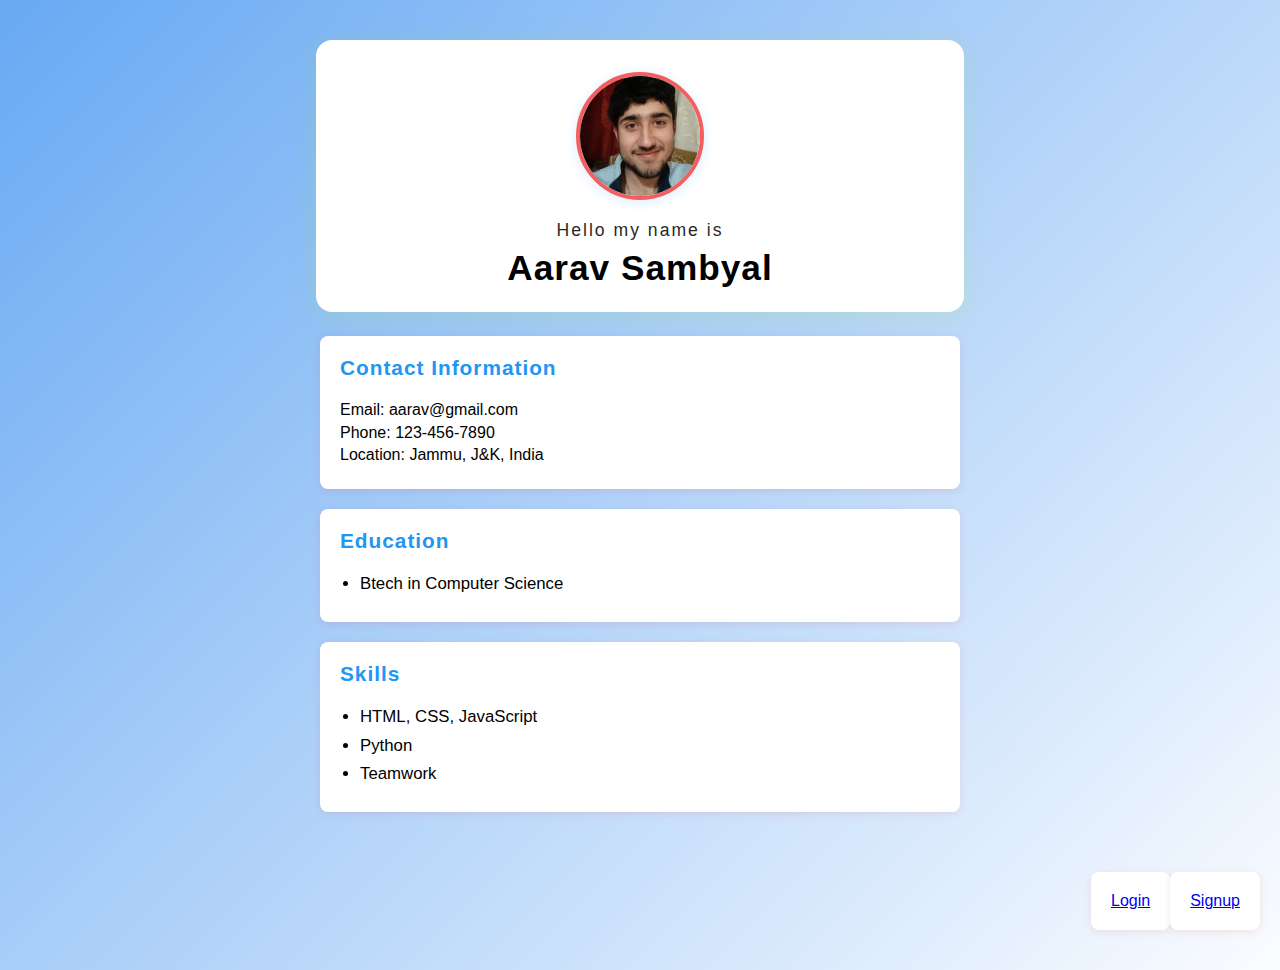
<file: index.html>
<!DOCTYPE html>
<html lang="en">

<head>
    <meta charset="UTF-8">
    <meta name="viewport" content="width=device-width, initial-scale=1.0">
    <link rel="stylesheet" href="index.css">
    <title>Aarav Sambyal CV</title>

</head>

<body>
   
    
    <div id="title">
        
       
<img src="me.png" alt="Aarav Sambyal" class="profile-pic">
        <h4>Hello my name is</h4>
        <h2>Aarav Sambyal</h2>
    </div>

    <div id="contact">
        <h3>Contact Information</h3>
        <p>Email: aarav@gmail.com</p>
        <p>Phone: 123-456-7890</p>
        <p>Location: Jammu, J&K, India</p>
    </div>

    <div id="education">
        <h3>Education</h3>
        <ul>
            <li>Btech in Computer Science</li>
        </ul>
    </div>

    <div id="skills">
        <h3>Skills</h3>
        <ul>
            <li>HTML, CSS, JavaScript</li>
            <li>Python</li>
            <li>Teamwork</li>
        </ul>
    </div>
 <div id="link">
    <div class="redirect">
     <a href="login/login.html" rel="noreferrer noopener">Login</a>
    </div>
    <div class="redirect">
     <a href="signup/register.html">Signup</a>
     </div>
    </div>
</body>

</html>
</file>
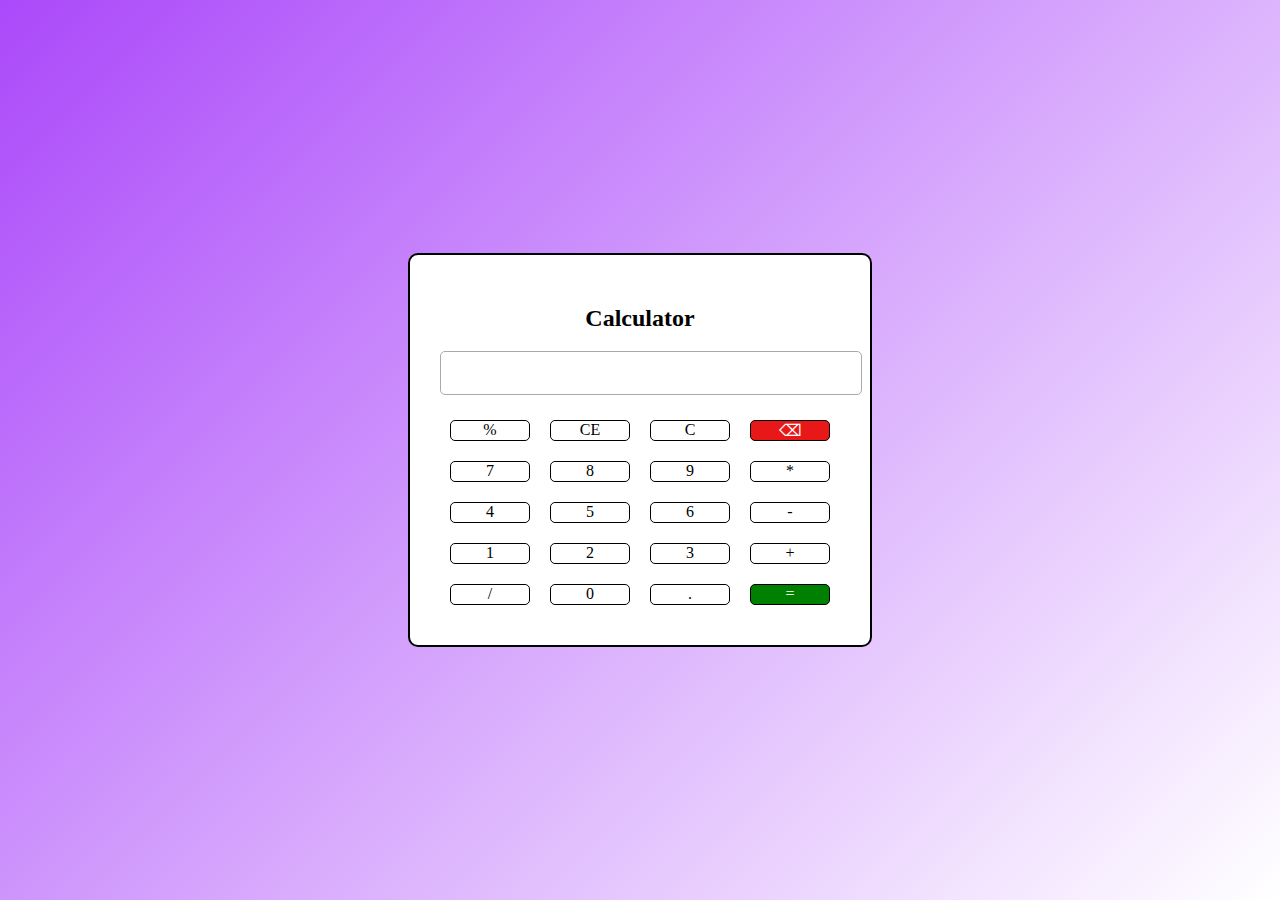
<file: docs 2/index.html>
<!DOCTYPE html>
<html lang="en">

<head>
    <meta charset="UTF-8">
    <meta name="viewport" content="width=device-width, initial-scale=1.0">
    <title>Calculator</title>
    <link rel="stylesheet" href="style.css">
</head>

<body>

    <div id="calculator">
        
        <h2>Calculator</h2>
        <input type="number">

        <ul>
            <li class="calculator-button">%</li>

            <li class="calculator-button">CE</li>

            <li class="calculator-button">C</li>

            <li id="backspace">⌫</li>

            <li class="calculator-button">7</li>

            <li class="calculator-button">8</li>

            <li class="calculator-button">9</li>

            <li class="calculator-button">*</li>

            <li class="calculator-button">4</li>

            <li class="calculator-button">5</li>

            <li class="calculator-button">6</li>

            <li class="calculator-button">-</li>

            <li class="calculator-button">1</li>

            <li class="calculator-button">2</li>

            <li class="calculator-button">3</li>

            <li class="calculator-button">+</li>

            <li class="calculator-button">/</li>

            <li class="calculator-button">0</li>

            <li class="calculator-button">.</li>

            <li id="equalto">=</li>

        </ul>
    </div>
    </div>
</body>

</html>
</file>
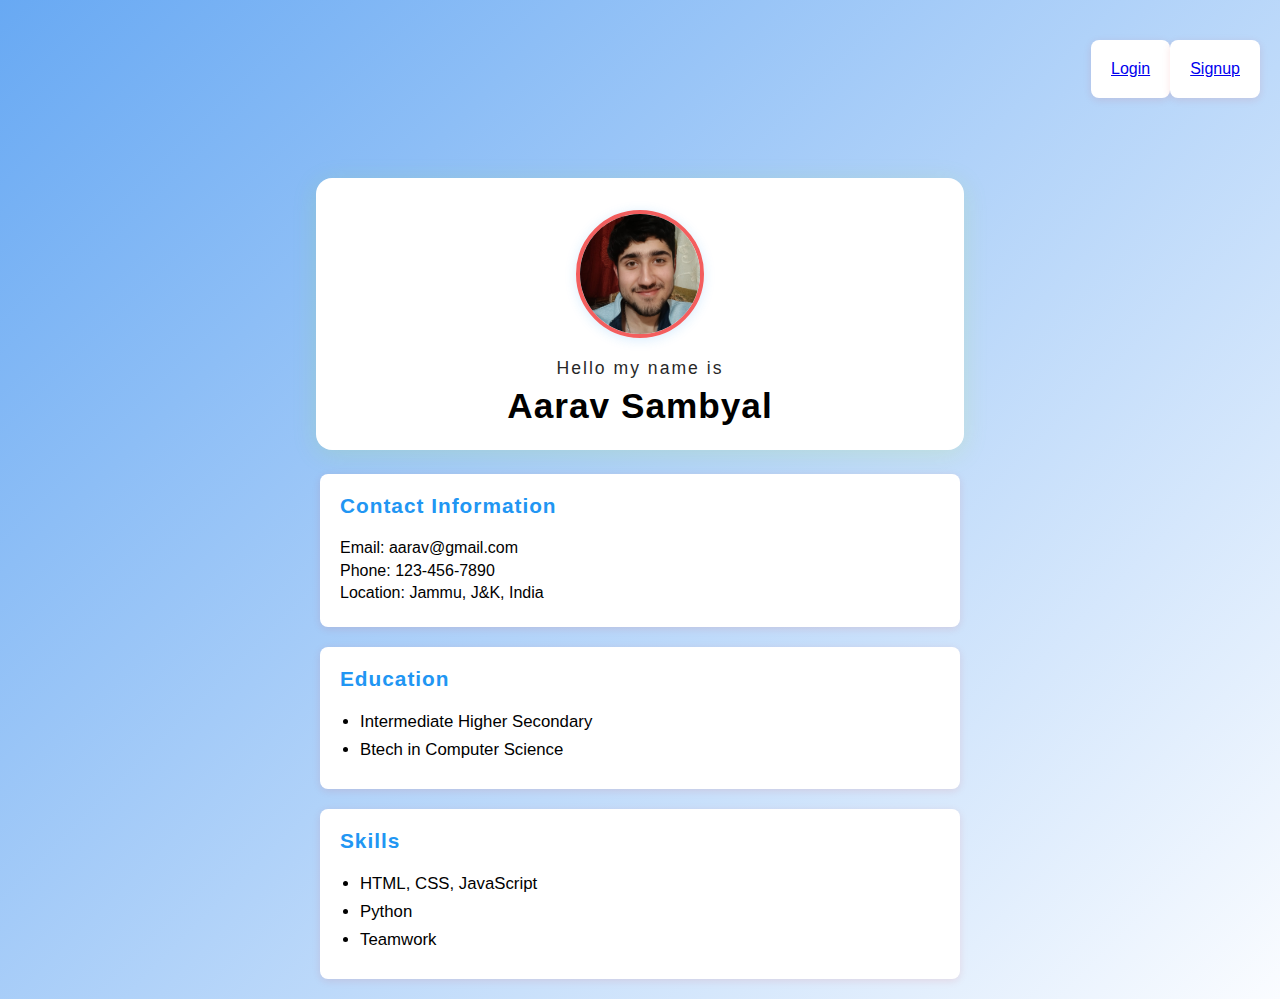
<file: docs/index.html>
<!DOCTYPE html>
<html lang="en">

<head>
    <meta charset="UTF-8">
    <meta name="viewport" content="width=device-width, initial-scale=1.0">
    <link rel="stylesheet" href="index.css">
    <title>Aarav Sambyal CV</title>

</head>

<body>

    <div id="link">
        <div class="redirect">
            <a href="login/login.html" rel="noreferrer noopener">Login</a>
        </div>
        <div class="redirect">
            <a href="signup/register.html">Signup</a>
        </div>
    </div>

    <div id="title">


        <img src="me.png" alt="Aarav Sambyal" class="profile-pic">
        <h4>Hello my name is</h4>
        <h2>Aarav Sambyal</h2>
    </div>

    <div id="contact">
        <h3>Contact Information</h3>
        <p>Email: aarav@gmail.com</p>
        <p>Phone: 123-456-7890</p>
        <p>Location: Jammu, J&K, India</p>
    </div>

    <div id="education">
        <h3>Education</h3>
        <ul>
            <li>Intermediate Higher Secondary</li>
            <li>Btech in Computer Science</li>
        </ul>
    </div>

    <div id="skills">
        <h3>Skills</h3>
        <ul>
            <li>HTML, CSS, JavaScript</li>
            <li>Python</li>
            <li>Teamwork</li>
        </ul>
    </div>

</body>

</html>
</file>
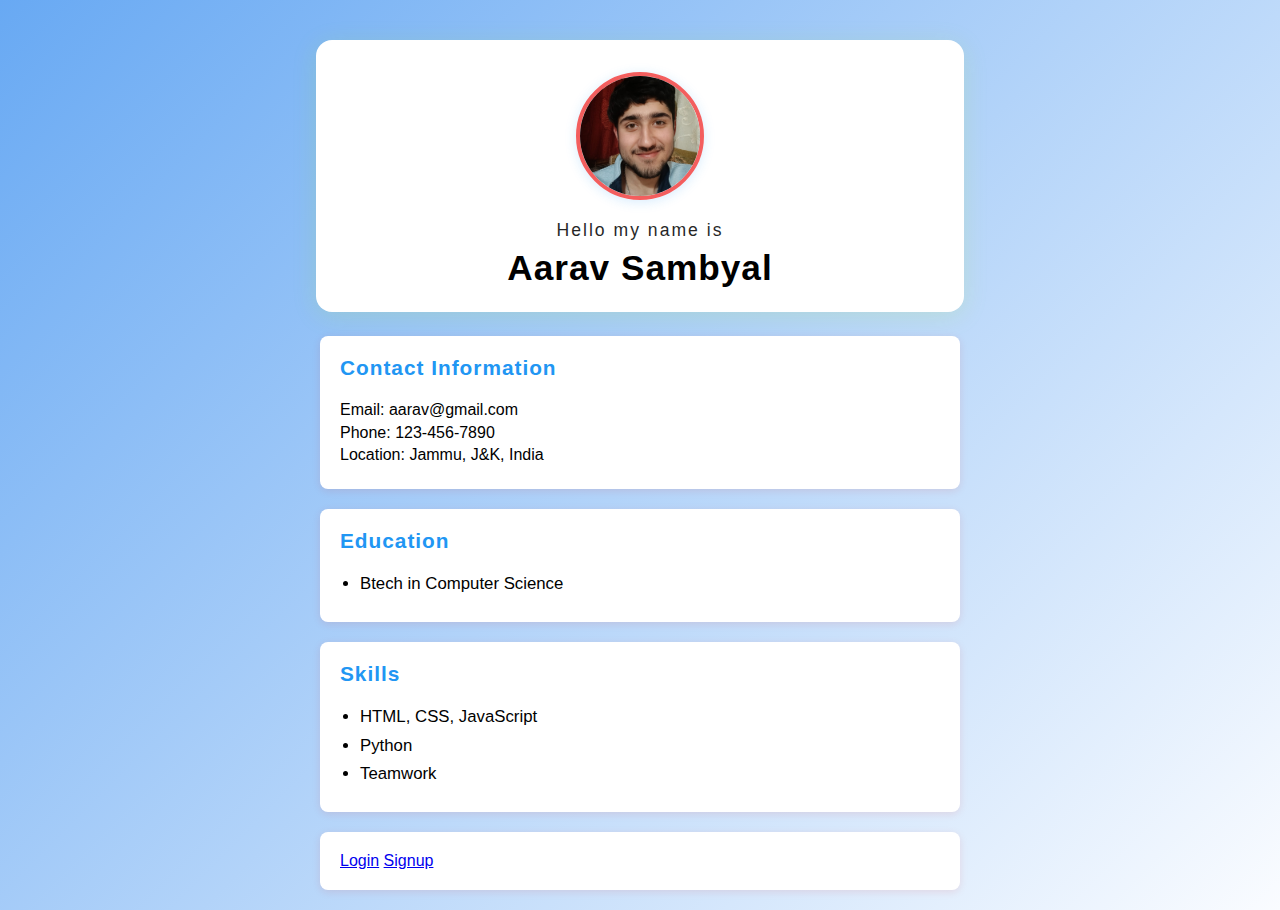
<file: html/index.html>
<!DOCTYPE html>
<html lang="en">

<head>
    <meta charset="UTF-8">
    <meta name="viewport" content="width=device-width, initial-scale=1.0">
    <link rel="stylesheet" href="index.css">
    <title>Aarav Sambyal CV</title>

</head>

<body>
   
    
    <div id="title">
        
       
<img src="me.png" alt="Aarav Sambyal" class="profile-pic">
        <h4>Hello my name is</h4>
        <h2>Aarav Sambyal</h2>
    </div>

    <div id="contact">
        <h3>Contact Information</h3>
        <p>Email: aarav@gmail.com</p>
        <p>Phone: 123-456-7890</p>
        <p>Location: Jammu, J&K, India</p>
    </div>

    <div id="education">
        <h3>Education</h3>
        <ul>
            <li>Btech in Computer Science</li>
        </ul>
    </div>

    <div id="skills">
        <h3>Skills</h3>
        <ul>
            <li>HTML, CSS, JavaScript</li>
            <li>Python</li>
            <li>Teamwork</li>
        </ul>
    </div>
 <div id="redirect">
     <a href="login/login.html" rel="noreferrer noopener">Login</a>
     <a href="signup">Signup</a>
    </div>
</body>

</html>
</file>
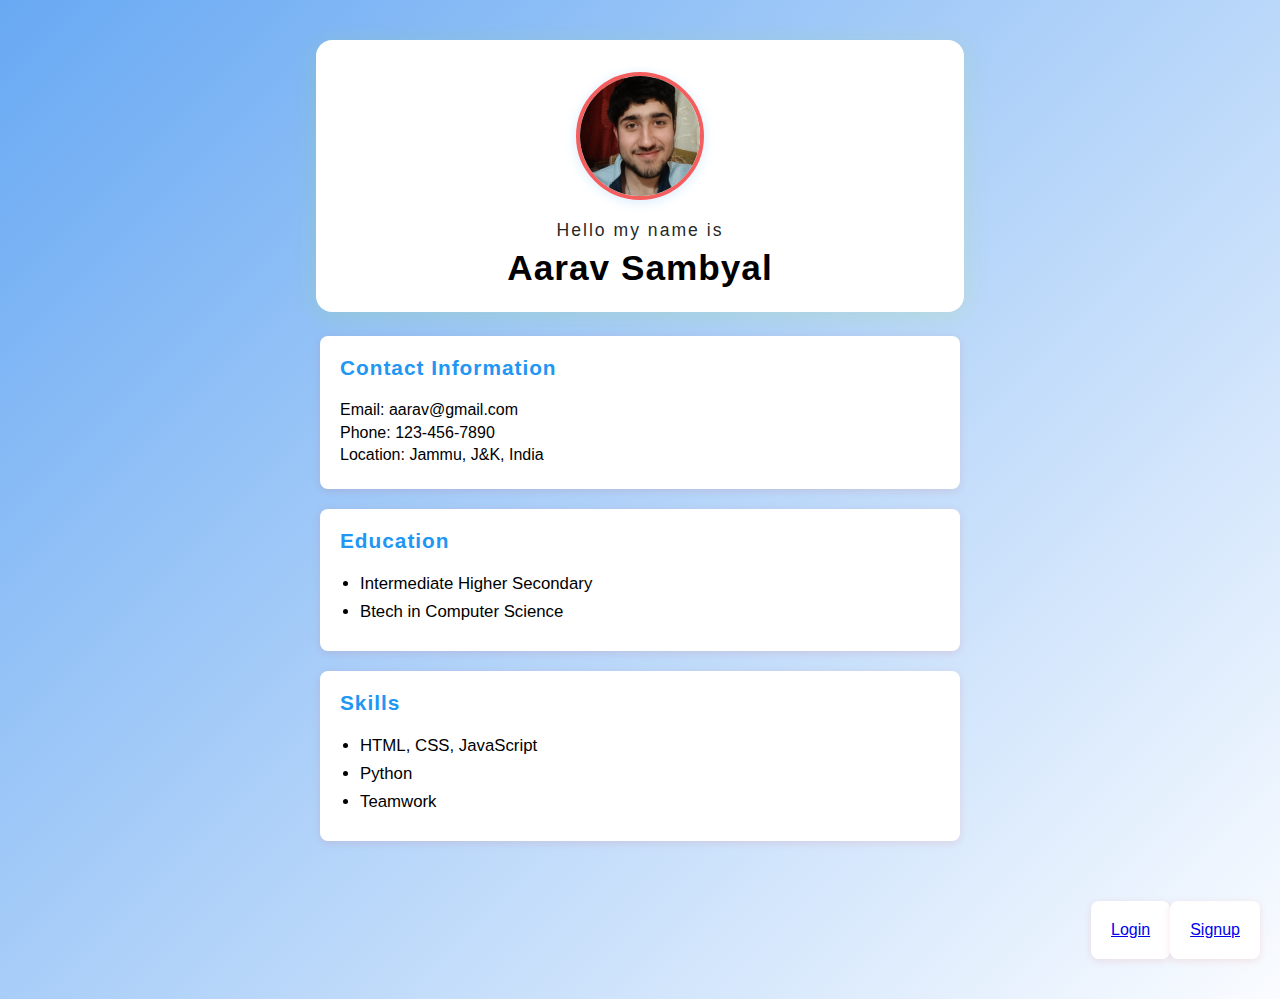
<file: docs/index/index.html>
<!DOCTYPE html>
<html lang="en">

<head>
    <meta charset="UTF-8">
    <meta name="viewport" content="width=device-width, initial-scale=1.0">
    <link rel="stylesheet" href="index.css">
    <title>Aarav Sambyal CV</title>

</head>

<body>
   
    
    <div id="title">
        
       
<img src="me.png" alt="Aarav Sambyal" class="profile-pic">
        <h4>Hello my name is</h4>
        <h2>Aarav Sambyal</h2>
    </div>

    <div id="contact">
        <h3>Contact Information</h3>
        <p>Email: aarav@gmail.com</p>
        <p>Phone: 123-456-7890</p>
        <p>Location: Jammu, J&K, India</p>
    </div>

    <div id="education">
        <h3>Education</h3>
        <ul>
            <li>Intermediate Higher Secondary</li>
            <li>Btech in Computer Science</li>
        </ul>
    </div>

    <div id="skills">
        <h3>Skills</h3>
        <ul>
            <li>HTML, CSS, JavaScript</li>
            <li>Python</li>
            <li>Teamwork</li>
        </ul>
    </div>
 <div id="link">
    <div class="redirect">
     <a href="login/login.html" rel="noreferrer noopener">Login</a>
    </div>
    <div class="redirect">
     <a href="signup/register.html">Signup</a>
     </div>
    </div>
</body>

</html>
</file>
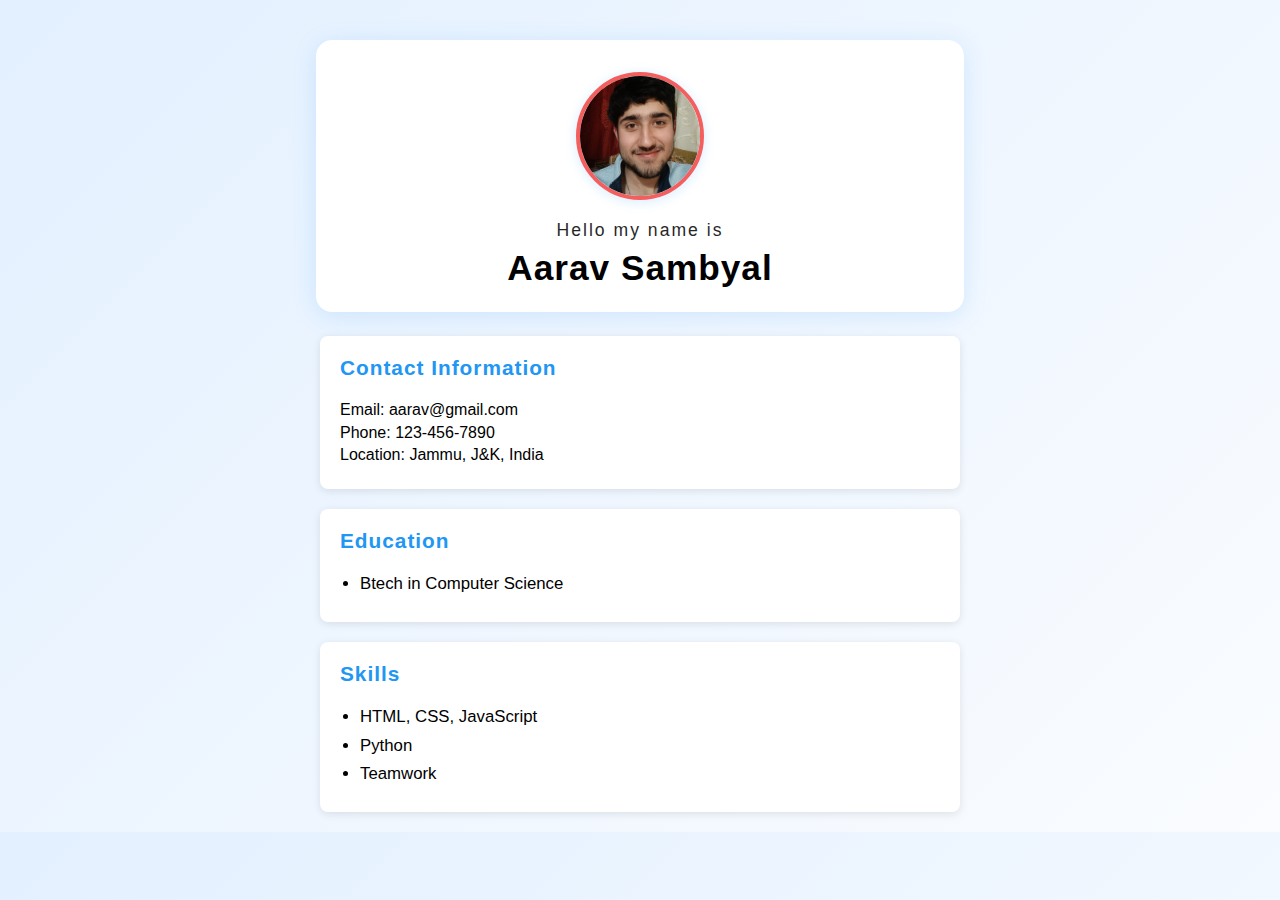
<file: html/cv.html>
<!DOCTYPE html>
<html lang="en">

<head>
    <meta charset="UTF-8">
    <meta name="viewport" content="width=device-width, initial-scale=1.0">
    <link rel="stylesheet" href="cv.css">
    <title>Aarav Sambyal CV</title>

</head>

<body>
    <div id="title">
       
<img src="me.png" alt="Aarav Sambyal" class="profile-pic">
        <h4>Hello my name is</h4>
        <h2>Aarav Sambyal</h2>
    </div>

    <div id="contact">
        <h3>Contact Information</h3>
        <p>Email: aarav@gmail.com</p>
        <p>Phone: 123-456-7890</p>
        <p>Location: Jammu, J&K, India</p>
    </div>

    <div id="education">
        <h3>Education</h3>
        <ul>
            <li>Btech in Computer Science</li>
        </ul>
    </div>

    <div id="skills">
        <h3>Skills</h3>
        <ul>
            <li>HTML, CSS, JavaScript</li>
            <li>Python</li>
            <li>Teamwork</li>
        </ul>
    </div>

</body>

</html>
</file>
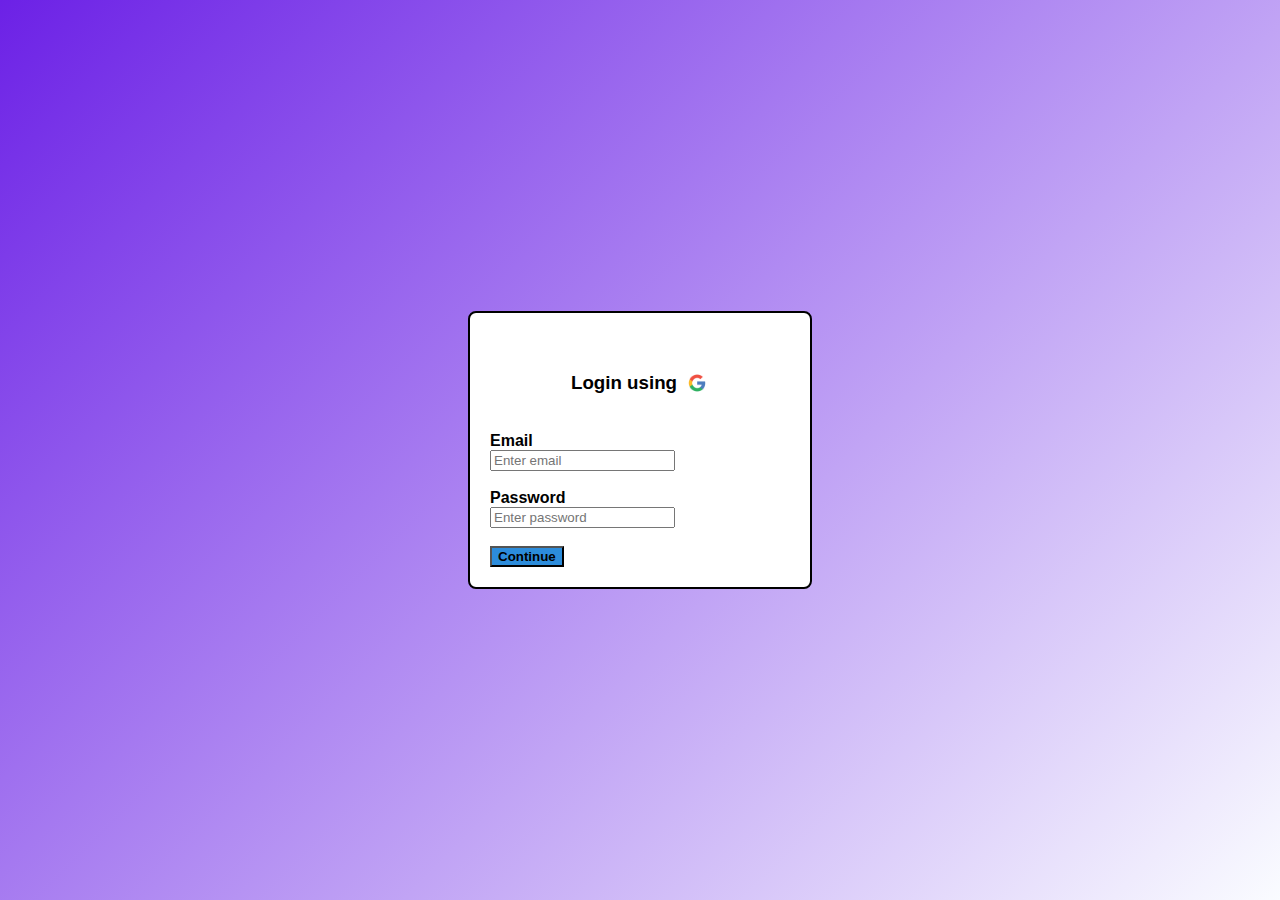
<file: html/login.html>
<!DOCTYPE html>
<html lang="en">
<head>
    <meta charset="UTF-8">
    <meta name="viewport" content="width=device-width, initial-scale=1.0">
    <title>Login</title>
    <link rel="stylesheet" href="login.css">
</head>
<body>
    
    <div id="credential">
        <div class="login-header">
        <h3>Login using</h3>
        <img src="google.jpg" id="google">
        </div>
        <label for="email"><b>Email</b></label><br>
        <input type="email" placeholder="Enter email"><br><br>

        <label for="password"><b>Password</b></label><br>
        <input type="password" name="password" placeholder="Enter password"><br><br>

        <button style="background-color: rgb(44, 140, 219);"><strong>Continue</strong></button>
         
    </div>
    
</body>
</html>
</file>
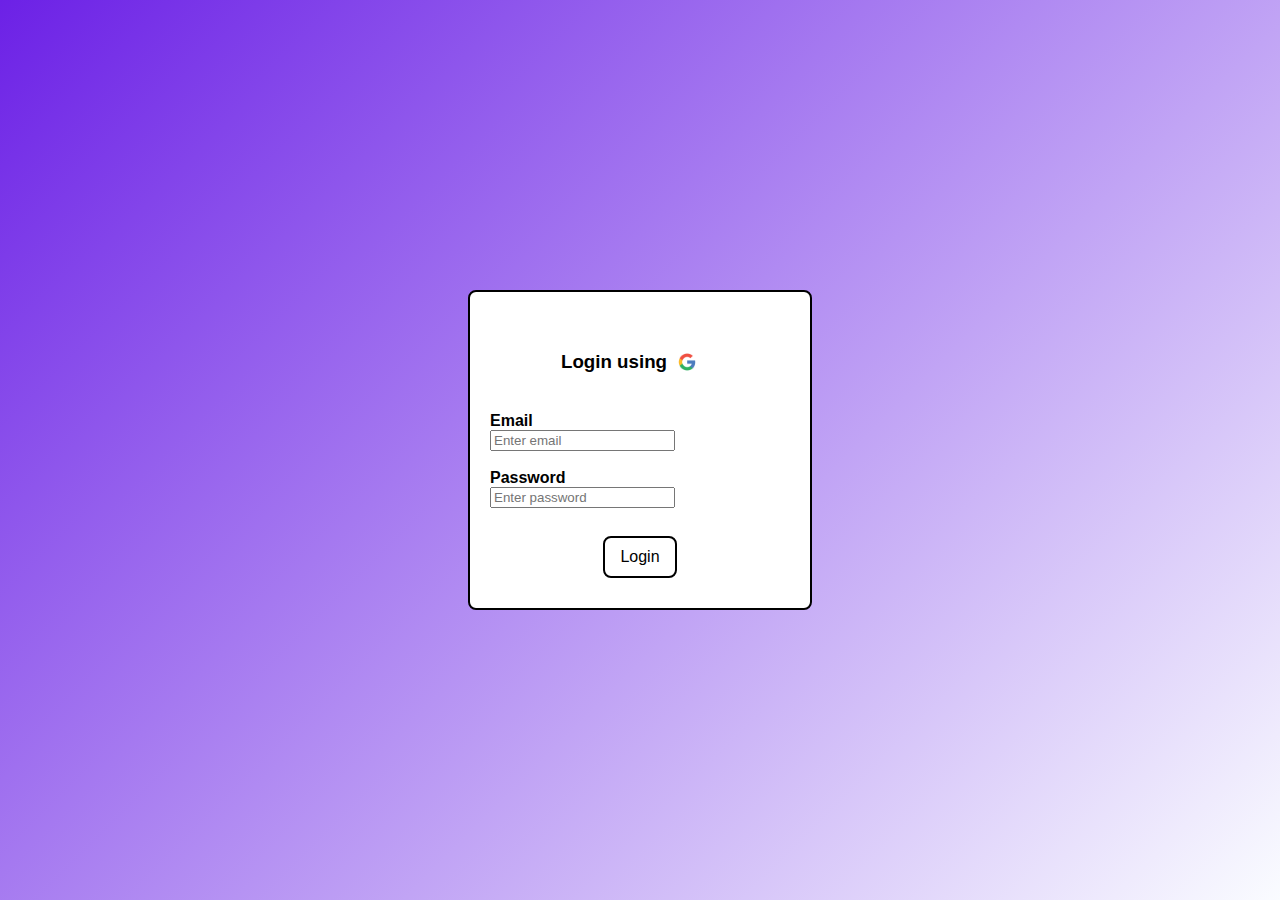
<file: login/login.html>
<!DOCTYPE html>
<html lang="en">
<head>
    <meta charset="UTF-8">
    <meta name="viewport" content="width=device-width, initial-scale=1.0">
    <title>Login</title>
    <link rel="stylesheet" href="login.css">
</head>
<body>
    
    <div>
        <div class="login-header">
        <h3>Login using</h3>
        <img src="google.jpg" id="google">
        </div>
        <label for="email"><b>Email</b></label><br>
        <input type="email" placeholder="Enter email"><br><br>

        <label for="password"><b>Password</b></label><br>
        <input type="password" name="password" placeholder="Enter password"><br><br>

        <div class="border">Login</div>
         
    </div>
    
</body>
</html>
</file>
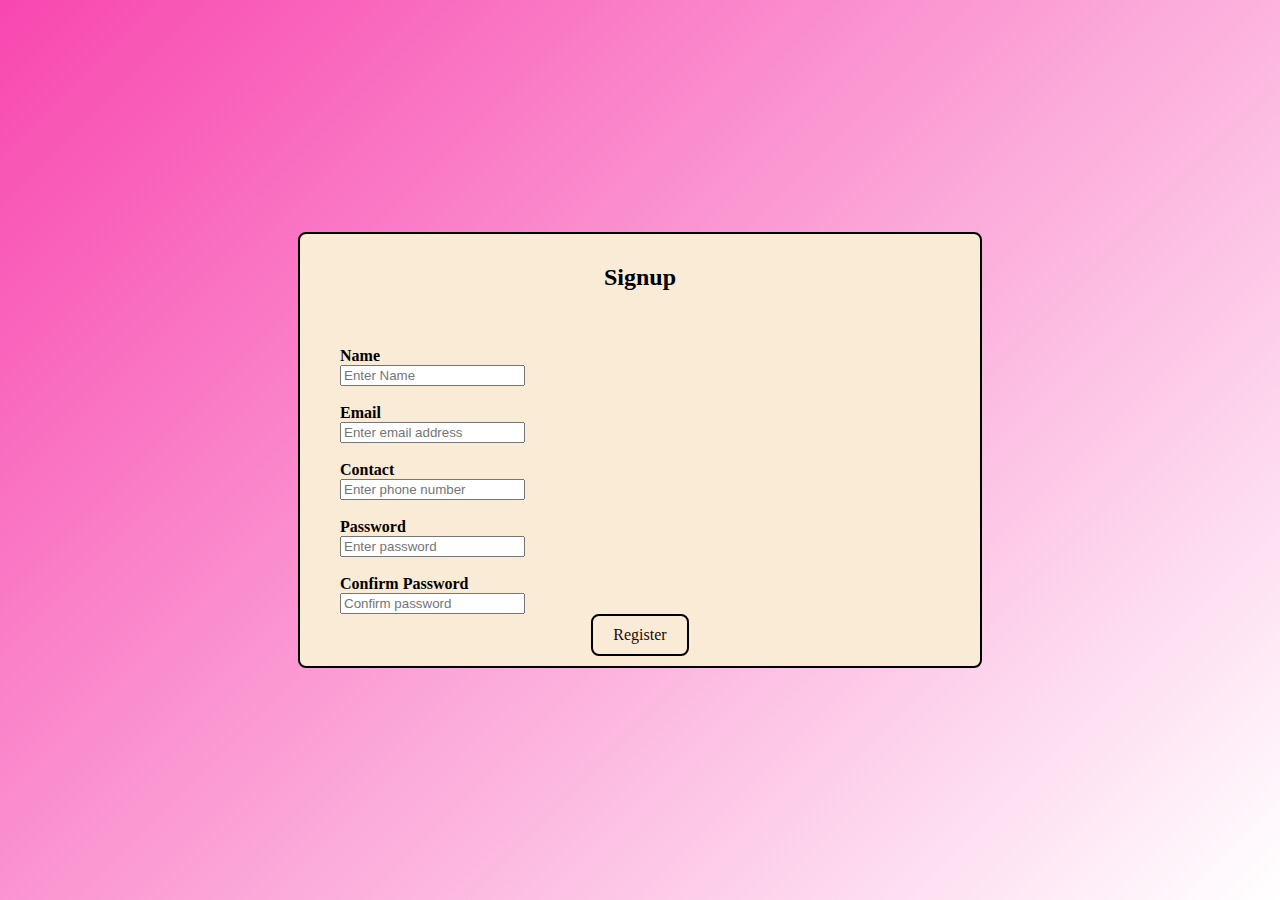
<file: signup/register.html>
<!DOCTYPE html>
<html lang="en">
<head>
    <meta charset="UTF-8">
    <meta name="viewport" content="width=device-width, initial-scale=1.0">
    <link rel="stylesheet" href="register.css">
    <title>Register</title>
</head>
<body>
    <div>
        
        <h2>Signup</h2><br><br>
        
        <label for="name"><b>Name</b></label><br>
        <input type="text" placeholder="Enter Name"><br><br>

        <label for="email"><b>Email</b></label><br>
        <input type="email" placeholder="Enter email address"><br><br>

        <label for="contact"><b>Contact</b></label><br>
        <input type="number" placeholder="Enter phone number"><br><br>

        <label for="password"><b>Password</b></label><br>
        <input type="password" name="password" id="password" placeholder="Enter password"><br><br>

        <label for="password"><b>Confirm Password</b></label><br>
        <input type="password" name="password" id="password" placeholder="Confirm password">

        <div class="border">
            Register
        </div>

    </div>
    
</body>
</html>
</file>
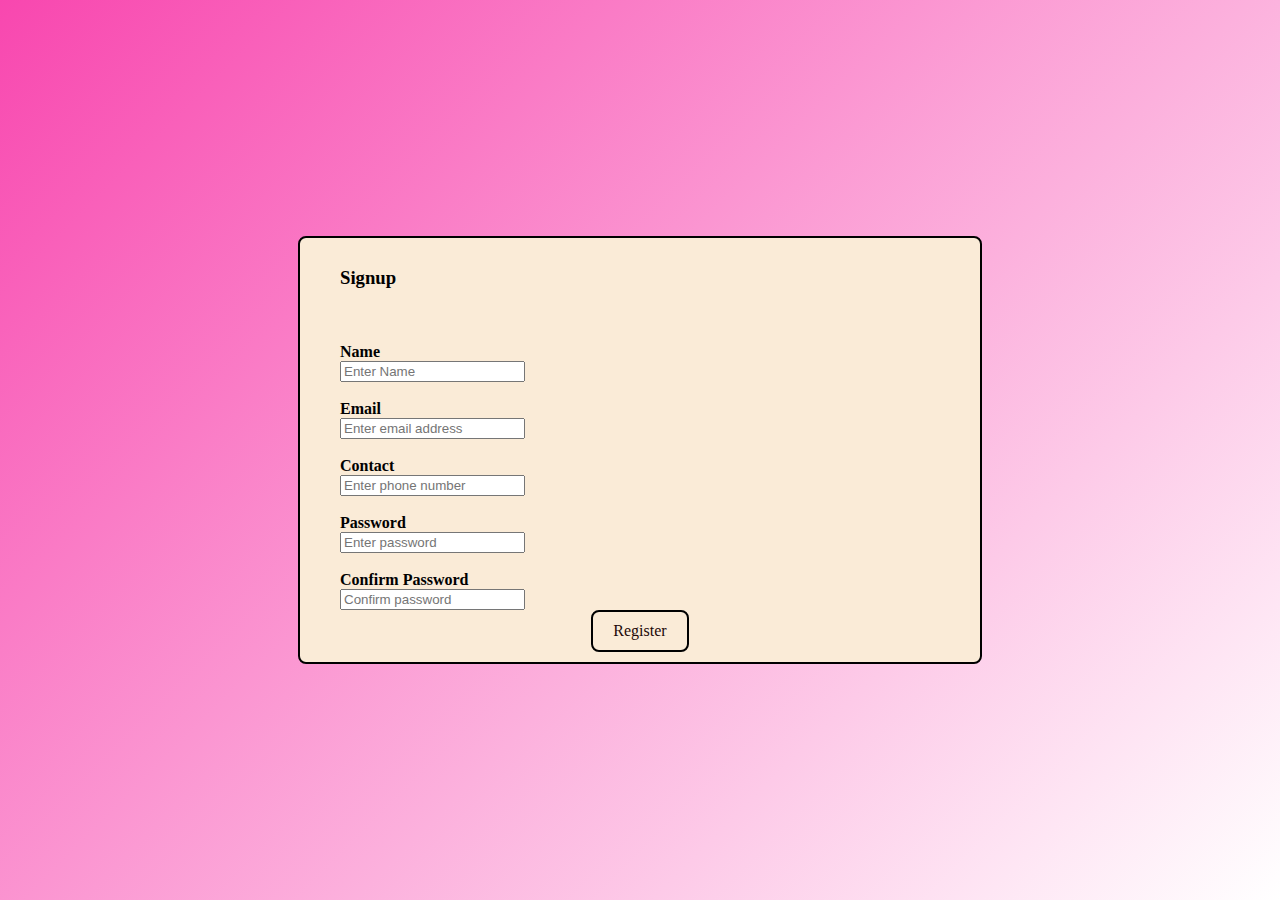
<file: html/signup/register.html>
<!DOCTYPE html>
<html lang="en">
<head>
    <meta charset="UTF-8">
    <meta name="viewport" content="width=device-width, initial-scale=1.0">
    <link rel="stylesheet" href="register.css">
    <title>Document</title>
</head>
<body>
    <div>
       
        <h3>Signup</h3><br><br>
        
        <label for="name"><b>Name</b></label><br>
        <input type="text" placeholder="Enter Name"><br><br>

        <label for="email"><b>Email</b></label><br>
        <input type="email" placeholder="Enter email address"><br><br>

        <label for="contact"><b>Contact</b></label><br>
        <input type="number" placeholder="Enter phone number"><br><br>

        <label for="password"><b>Password</b></label><br>
        <input type="password" name="password" id="password" placeholder="Enter password"><br><br>

        <label for="password"><b>Confirm Password</b></label><br>
        <input type="password" name="password" id="password" placeholder="Confirm password">

        <div class="border">
            Register
        </div>

    </div>
    
</body>
</html>
</file>
<file: index.css>
body{
    font-family: Arial, Helvetica, sans-serif;
    background: linear-gradient(135deg, #68a9f3 0%, #fafcff 100%);
    margin: 0;
    padding: 0;
}

.profile-pic {
    width: 120px;
    height: 120px;
    object-fit: cover;
    border-radius: 50%;
    border: 4px solid #f35e5e;
    box-shadow: 0 2px 12px rgba(33, 150, 243, 0.18);
    margin-bottom: 16px;
}

#title{
    
    background-color: linear-gradient(90deg, #2196f3 60%, #21cbf3 100%);
    color: black;
    padding: 32px 24px 24px 24px;
    border-radius: 16px;
    width: 90%;
    margin: 40px auto 24px auto;
    text-align: center;
    box-shadow: 0 4px 24px rgba(170, 243, 33, 0.15); 
    letter-spacing: 1px;
}

div{
    background: white;
    margin: 20px auto;
    padding: 20px;
    border-radius: 8px;
    width: 80%;
    max-width: 600px;
    box-shadow: 0 2px 8px rgba(211, 8, 8, 0.1);
}

#title h2 {
    font-size: 2.2em;
    margin: 0.2em 0 0 0;
    font-weight: 700;
}

#title h4 {
    font-size: 1.1em;
    margin: 0;
    font-weight: 400;
    letter-spacing: 2px;
    opacity: 0.85;
}

#title:hover {
    background: #fff;
    width: 90%;
    max-width: 600px;
    box-shadow: 0 6px 24px rgba(106, 255, 60, 0.911);
    
}

div:not(#title):hover {
    box-shadow: 0 6px 24px rgba(106, 8, 131, 0.897);
}

#link{
    margin: 0px 0px 0px auto;
    display: flex;
    width: fit-content;
    background: none;
     box-shadow: none !important;
    
}

h3 {
    color: #2196f3;
    margin-top: 0;
    font-size: 1.3em;
    letter-spacing: 1px;
}

ul {
    padding-left: 20px;
    margin: 0.5em 0 0 0;
}

li {
    margin-bottom: 0.5em;
    font-size: 1.05em;
}

p {
    margin: 0.3em 0;
    font-size: 1em;
}

.redirect:hover{
    background-color: #f73d75; 
    color: white;              
    transition: background-color 0.3s, color 0.3s;
}
</file>
<file: docs 2/style.css>
body{
    padding: 0;
    margin: 0;
    width: 100%;
    background: linear-gradient(135deg, #ab49fa 0, #ffffff 100%);
    display: flex;
    align-items: center;
    justify-content: center;
    height: 100vh;
    
    
}

h2{
    text-align: center;
}

#calculator{
    padding: 30px;
    border: 2px solid black;
    border-radius: 10px;
    width: 90%;
    max-width: 400px;
    background-color: white;
}

input{
  width: 100%;
  padding: 10px;
  font-size: 1.2rem;
  border: 1px solid #aaa;
  border-radius: 5px;
  text-align: right;
  margin-bottom: 15px;
}

ul{
    display: grid;
    list-style: none;
    grid-template-rows: 1fr 1fr 1fr 1fr 1fr;
    grid-template-columns: 1fr 1fr 1fr 1fr;
    padding: 0;
    margin: 0;

}

.calculator-button{
    border: 1px solid black;
    border-radius: 5px;
    text-align: center;
    margin: 10px;
    
}

.calculator-button:hover{
    background-color: #d6d4d4;
}

input:hover{
    background-color: #ececec;
}

#equalto{
    border: 1px solid black;
    border-radius: 5px;
    margin: 10px;
    text-align: center;
    background-color: green;
    color: white;
}

#backspace{
    border: 1px solid black;
    border-radius: 5px;
    margin: 10px;
    text-align: center;
    background-color: rgb(233, 24, 24);
    color: white;
}
</file>
<file: docs/index.css>
body{
    font-family: Arial, Helvetica, sans-serif;
    background: linear-gradient(135deg, #68a9f3 0%, #fafcff 100%);
    margin: 0;
    padding: 0;
}

.profile-pic {
    width: 120px;
    height: 120px;
    object-fit: cover;
    border-radius: 50%;
    border: 4px solid #f35e5e;
    box-shadow: 0 2px 12px rgba(33, 150, 243, 0.18);
    margin-bottom: 16px;
}

#title{
    
    background-color: linear-gradient(90deg, #2196f3 60%, #21cbf3 100%);
    color: black;
    padding: 32px 24px 24px 24px;
    border-radius: 16px;
    width: 90%;
    margin: 40px auto 24px auto;
    text-align: center;
    box-shadow: 0 4px 24px rgba(170, 243, 33, 0.15); 
    letter-spacing: 1px;
}

div{
    background: white;
    margin: 20px auto;
    padding: 20px;
    border-radius: 8px;
    width: 80%;
    max-width: 600px;
    box-shadow: 0 2px 8px rgba(211, 8, 8, 0.1);
}

#title h2 {
    font-size: 2.2em;
    margin: 0.2em 0 0 0;
    font-weight: 700;
}

#title h4 {
    font-size: 1.1em;
    margin: 0;
    font-weight: 400;
    letter-spacing: 2px;
    opacity: 0.85;
}

#title:hover {
    background: #fff;
    width: 90%;
    max-width: 600px;
    box-shadow: 0 6px 24px rgba(106, 255, 60, 0.911);
    
}

div:not(#title):hover {
    box-shadow: 0 6px 24px rgba(106, 8, 131, 0.897);
}

#link{
    margin: 0px 0px 0px auto;
    display: flex;
    width: fit-content;
    background: none;
     box-shadow: none !important;
    
}

h3 {
    color: #2196f3;
    margin-top: 0;
    font-size: 1.3em;
    letter-spacing: 1px;
}

ul {
    padding-left: 20px;
    margin: 0.5em 0 0 0;
}

li {
    margin-bottom: 0.5em;
    font-size: 1.05em;
}

p {
    margin: 0.3em 0;
    font-size: 1em;
}

.redirect:hover{
    background-color: #f73d75; 
    color: white;              
    transition: background-color 0.3s, color 0.3s;
}
</file>
<file: html/index.css>
body{
    font-family: Arial, Helvetica, sans-serif;
    background: linear-gradient(135deg, #68a9f3 0%, #fafcff 100%);
    margin: 0;
    padding: 0;
}

.profile-pic {
    width: 120px;
    height: 120px;
    object-fit: cover;
    border-radius: 50%;
    border: 4px solid #f35e5e;
    box-shadow: 0 2px 12px rgba(33, 150, 243, 0.18);
    margin-bottom: 16px;
}

#title{
    
    background-color: linear-gradient(90deg, #2196f3 60%, #21cbf3 100%);
    color: black;
    padding: 32px 24px 24px 24px;
    border-radius: 16px;
    width: 90%;
    margin: 40px auto 24px auto;
    text-align: center;
    box-shadow: 0 4px 24px rgba(170, 243, 33, 0.15); 
    letter-spacing: 1px;
}

div{
    background: white;
    margin: 20px auto;
    padding: 20px;
    border-radius: 8px;
    width: 80%;
    max-width: 600px;
    box-shadow: 0 2px 8px rgba(211, 8, 8, 0.1);
}

#title h2 {
    font-size: 2.2em;
    margin: 0.2em 0 0 0;
    font-weight: 700;
}

#title h4 {
    font-size: 1.1em;
    margin: 0;
    font-weight: 400;
    letter-spacing: 2px;
    opacity: 0.85;
}

#title:hover {
    background: #fff;
    width: 90%;
    max-width: 600px;
    box-shadow: 0 6px 24px rgba(106, 255, 60, 0.911);
    
}

div:not(#title):hover {
    box-shadow: 0 6px 24px rgba(106, 8, 131, 0.897);
}

#link{
    margin: 0px 0px 0px auto;
    display: flex;
    width: fit-content;
    background: none;
     box-shadow: none !important;
    
}

h3 {
    color: #2196f3;
    margin-top: 0;
    font-size: 1.3em;
    letter-spacing: 1px;
}

ul {
    padding-left: 20px;
    margin: 0.5em 0 0 0;
}

li {
    margin-bottom: 0.5em;
    font-size: 1.05em;
}

p {
    margin: 0.3em 0;
    font-size: 1em;
}

.redirect:hover{
    background-color: #f73d75; 
    color: white;              
    transition: background-color 0.3s, color 0.3s;
}
</file>
<file: docs/index/index.css>
body{
    font-family: Arial, Helvetica, sans-serif;
    background: linear-gradient(135deg, #68a9f3 0%, #fafcff 100%);
    margin: 0;
    padding: 0;
}

.profile-pic {
    width: 120px;
    height: 120px;
    object-fit: cover;
    border-radius: 50%;
    border: 4px solid #f35e5e;
    box-shadow: 0 2px 12px rgba(33, 150, 243, 0.18);
    margin-bottom: 16px;
}

#title{
    
    background-color: linear-gradient(90deg, #2196f3 60%, #21cbf3 100%);
    color: black;
    padding: 32px 24px 24px 24px;
    border-radius: 16px;
    width: 90%;
    margin: 40px auto 24px auto;
    text-align: center;
    box-shadow: 0 4px 24px rgba(170, 243, 33, 0.15); 
    letter-spacing: 1px;
}

div{
    background: white;
    margin: 20px auto;
    padding: 20px;
    border-radius: 8px;
    width: 80%;
    max-width: 600px;
    box-shadow: 0 2px 8px rgba(211, 8, 8, 0.1);
}

#title h2 {
    font-size: 2.2em;
    margin: 0.2em 0 0 0;
    font-weight: 700;
}

#title h4 {
    font-size: 1.1em;
    margin: 0;
    font-weight: 400;
    letter-spacing: 2px;
    opacity: 0.85;
}

#title:hover {
    background: #fff;
    width: 90%;
    max-width: 600px;
    box-shadow: 0 6px 24px rgba(106, 255, 60, 0.911);
    
}

div:not(#title):hover {
    box-shadow: 0 6px 24px rgba(106, 8, 131, 0.897);
}

#link{
    margin: 0px 0px 0px auto;
    display: flex;
    width: fit-content;
    background: none;
     box-shadow: none !important;
    
}

h3 {
    color: #2196f3;
    margin-top: 0;
    font-size: 1.3em;
    letter-spacing: 1px;
}

ul {
    padding-left: 20px;
    margin: 0.5em 0 0 0;
}

li {
    margin-bottom: 0.5em;
    font-size: 1.05em;
}

p {
    margin: 0.3em 0;
    font-size: 1em;
}

.redirect:hover{
    background-color: #f73d75; 
    color: white;              
    transition: background-color 0.3s, color 0.3s;
}
</file>
<file: html/cv.css>
body{
    font-family: Arial, Helvetica, sans-serif;
    background: linear-gradient(135deg, #e3f0ff 0%, #fafcff 100%);
    margin: 0;
    padding: 0;
}

.profile-pic {
    width: 120px;
    height: 120px;
    object-fit: cover;
    border-radius: 50%;
    border: 4px solid #f35e5e;
    box-shadow: 0 2px 12px rgba(33, 150, 243, 0.18);
    margin-bottom: 16px;
}

#title{
    
    background-color: linear-gradient(90deg, #2196f3 60%, #21cbf3 100%);
    color: black;
    padding: 32px 24px 24px 24px;
    border-radius: 16px;
    width: 90%;
    margin: 40px auto 24px auto;
    text-align: center;
    box-shadow: 0 4px 24px rgba(33, 150, 243, 0.15); 
    letter-spacing: 1px;
}

div{
    background: white;
    margin: 20px auto;
    padding: 20px;
    border-radius: 8px;
    width: 80%;
    max-width: 600px;
    box-shadow: 0 2px 8px rgba(0,0,0,0.1);
}

#title h2 {
    font-size: 2.2em;
    margin: 0.2em 0 0 0;
    font-weight: 700;
}

#title h4 {
    font-size: 1.1em;
    margin: 0;
    font-weight: 400;
    letter-spacing: 2px;
    opacity: 0.85;
}

iv:not(#title) {
    background: #fff;
    margin: 20px auto;
    padding: 24px 32px;
    border-radius: 12px;
    width: 90%;
    max-width: 600px;
    box-shadow: 0 2px 12px rgba(33, 150, 243, 0.07);
    border-left: 5px solid #2196f3;
    transition: box-shadow 0.2s;
}

div:not(#title):hover {
    box-shadow: 0 6px 24px rgba(33, 150, 243, 0.15);
}

h3 {
    color: #2196f3;
    margin-top: 0;
    font-size: 1.3em;
    letter-spacing: 1px;
}

ul {
    padding-left: 20px;
    margin: 0.5em 0 0 0;
}

li {
    margin-bottom: 0.5em;
    font-size: 1.05em;
}

p {
    margin: 0.3em 0;
    font-size: 1em;
}
</file>
<file: html/login.css>
body {
    font-family: Arial, Helvetica, sans-serif;
    background: linear-gradient(135deg, #6c21e6 0%, #fafcff 100%);
    margin: 0;
    padding: 0;
    display: flex;
    justify-content: center;
    align-items: center;
    height: 100vh;
}

div {
    background: white;
    padding: 20px;
    border-radius: 8px;
    border: 2px solid black;
    width: 80%;
    max-width: 300px;
}

.login-header {
    display: flex;
    align-items: center;
    justify-content: center;
    border: 0;
    margin: 0 auto;
    
}

#google {
    vertical-align: middle;
    width: 24px;
    height: 24px;
    margin-left: 8px;
}
</file>
<file: login/login.css>
body {
    font-family: Arial, Helvetica, sans-serif;
    background: linear-gradient(135deg, #6c21e6 0%, #fafcff 100%);
    margin: 0;
    padding: 0;
    display: flex;
    justify-content: center;
    align-items: center;
    height: 100vh;
}

div {
    background: white;
    padding: 20px;
    border-radius: 8px;
    border: 2px solid black;
    width: 80%;
    max-width: 300px;
 
}

.login-header {
    display: flex;
    align-items: center;
    justify-content: center;
    border: 0;

}



#google {
    vertical-align: middle;
    width: 24px;
    height: 24px;
    margin-left: 8px;
}

.border{
    width: fit-content;
    display: flex;
    align-items: center;
    justify-content: center;
    padding: 10px 15px;
    margin: 10px auto;
}

.border:hover{
    background-color: #fda048; 
    color: white;          
    transition: background-color 0.3s, color 1s;
}
</file>
<file: signup/register.css>
body{
    margin: 0;
    padding: 0;
    background: linear-gradient(135deg, #f847af 0%, white 100%);
    font-family:Georgia, 'Times New Roman', Times, serif;
    height: 100vh;
    display: flex;
    align-items: center;         
    justify-content: center;
    
}

div{
    border: 2px solid black;
    margin-bottom: 16px;
    border-radius: 8px;
    margin: 150px auto;
    width: 80%;
    max-width: 600px;
    padding: 10px 40px;
    background-color: antiquewhite;
    
}

h2{
    text-align: center;
}


.border{
    align-content: center;
    display: flex;
    align-items: center;
    justify-content: center;
    width: fit-content;
    color: rgb(29, 8, 8);
    margin: 0 auto;
    padding: 10px 20px;
    
}

.border:hover {
    background-color: #5df858; 
    color: white;              
    transition: background-color 0.3s, color 1s;
}
</file>
<file: html/signup/register.css>
body{
    margin: 0;
    padding: 0;
    background: linear-gradient(135deg, #f847af 0%, white 100%);
    font-family:Georgia, 'Times New Roman', Times, serif;
    height: 100vh;
    display: flex;
    align-items: center;         
    justify-content: center;
    
}

div{
    border: 2px solid black;
    margin-bottom: 16px;
    border-radius: 8px;
    margin: 150px auto;
    width: 80%;
    max-width: 600px;
    padding: 10px 40px;
    background-color: antiquewhite;
        
}

.border{
    align-content: center;
    display: flex;
    align-items: center;
    justify-content: center;
    width: fit-content;
    color: rgb(29, 8, 8);
    margin: 0 auto;
    padding: 10px 20px;
    
}

.border:hover {
    background-color: #5df858; 
    color: white;              
    transition: background-color 0.3s, color 1s;
}
</file>
